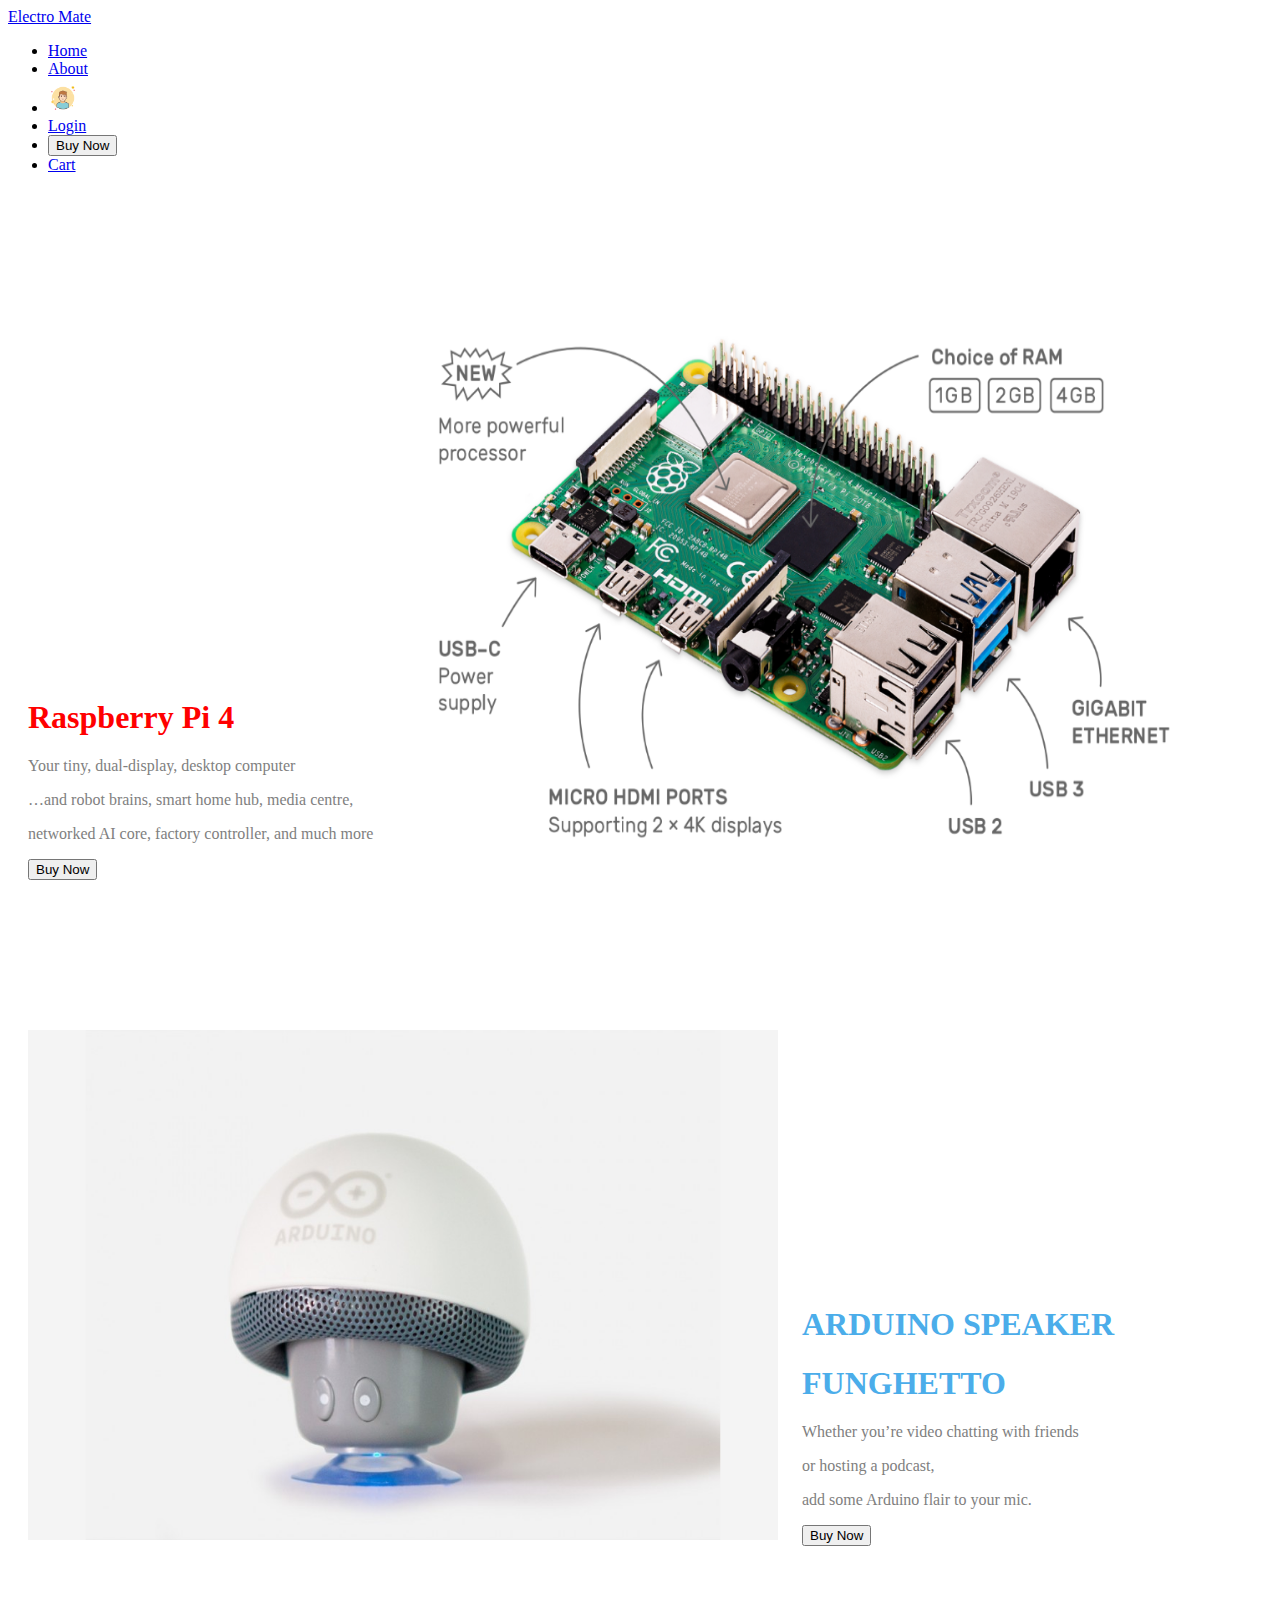
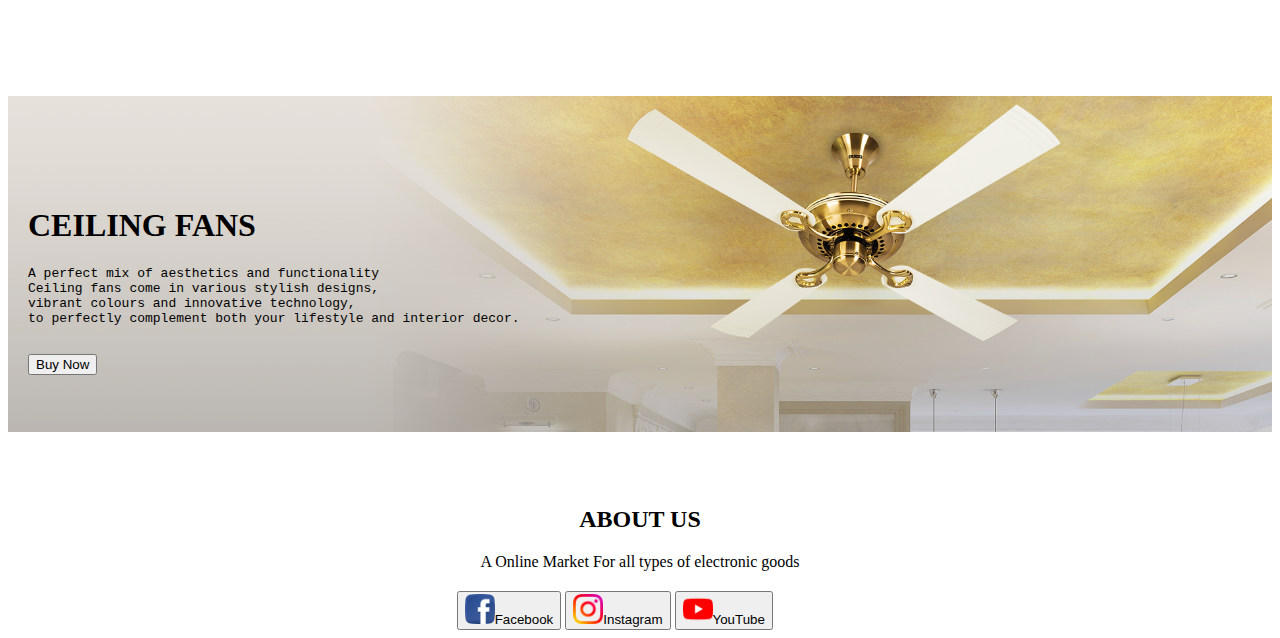
<file: index.html>
<!DOCTYPE html>
<html lang="en" dir="ltr">

<head>
  <meta charset="utf-8">
  <link rel="stylesheet" href="https://stackpath.bootstrapcdn.com/bootstrap/4.5.0/css/bootstrap.min.css" integrity="sha384-9aIt2nRpC12Uk9gS9baDl411NQApFmC26EwAOH8WgZl5MYYxFfc+NcPb1dKGj7Sk" crossorigin="anonymous">
  <link rel="stylesheet" href="style.css">
  <title>Electro Mate</title>
</head>

<body>
  <nav class="navbar sticky-top navbar-expand-lg navbar-dark bg-dark">
    <a class="navbar-brand mb-0 h1" href="index.html">Electro Mate</a>
    <div class="navbar-div ml-auto">
      <ul class="navbar-nav">
        <li class="nav-item active"><a class="nav-link" href="index.html">Home</a></li>
        <li class="nav-item active about-class"><a class="nav-link" href="#bottom">About</a></li>
        <li class="nav-item active"><img src="user.png" height="30" width="30" class="user-img" alt="user img"></li>
        <li class="nav-item active"><a class="nav-link" href="login.html">Login</a></li>
        <li class="nav-item active"><a href="buyNow.html"><button class="btn btn-outline-success" type="button" >Buy Now</button></a></li>
        <li class="nav-item active"><a class="nav-link" href="index.html">Cart</a></li>
      </ul>
  </nav>
  <div class="first-div">
    <div class="raspberry-text-div">
      <h1>Raspberry Pi 4</h1>
      <p class="font-weight-normal">Your tiny, dual-display, desktop computer
      </p>
      <p class="font-weight-normal">
        …and robot brains, smart home hub, media centre,</p>

      <p class="font-weight-normal">
        networked AI core, factory controller, and much more</p>
      <button class="btn btn-outline-success" type="button">Buy Now</button>

    </div>
    <div class="raspberry-img-div">

      <img class="imgRight" src="raspberry-pi.png" alt="raspberry-pi img">
    </div>
  </div>

  <div class="second-div">
    <div class="aurdino_speaker-img-div">
      <img class="imgLeft" src="aurdino_speaker.jpg" alt="aurdino_speaker img">
    </div>
    <div class="aurdino_speaker-text-div">
      <h1>ARDUINO SPEAKER</h1>
      <h1> FUNGHETTO</h1>
      <p class="font-weight-normal">Whether you’re video chatting with friends
      </p>
      <p class="font-weight-normal">
        or hosting a podcast,</p>

      <p class="font-weight-normal">
        add some Arduino flair to your mic.</p>
      <button class="btn btn-outline-success" type="button">Buy Now</button>
    </div>
  </div>
  <div class="third-div">
    <div class="fan-text-div">
      <h1>CEILING FANS</h1>
      <pre class="font-weight-normal">
A perfect mix of aesthetics and functionality
Ceiling fans come in various stylish designs,
vibrant colours and innovative technology,
to perfectly complement both your lifestyle and interior decor.
      </pre>
      <button class="btn btn-outline-success" type="button">Buy Now</button>

    </div>
    <div class="fan-img-div">

      <img class="imgRight1" src="fan.jpg" alt="raspberry-pi img">
    </div>

    <div class="fourth-div" id="bottom">
      <div class="about-sec-div">
        <h2>ABOUT US</h2>
        <p>A Online Market For all types of electronic goods</p>
      </div>
      <div class="btn-group social-link" role="group" aria-label="Basic example">
        <a href="#"><button type="button" class="btn btn-secondary"><img src="facebook.png" height="30" width="30" alt="facebook img">Facebook</button></a>
        <a href="#"><button type="button" class="btn btn-secondary"><img src="instagram.png" height="30" width="30" alt="instagram img">Instagram</button></a>
        <a href="#"><button type="button" class="btn btn-secondary"><img src="youtube.png" height="30" width="30" alt="youtubr img">YouTube</button></a>
      </div>
    </div>

  </div>

</body>

</html>
</file>
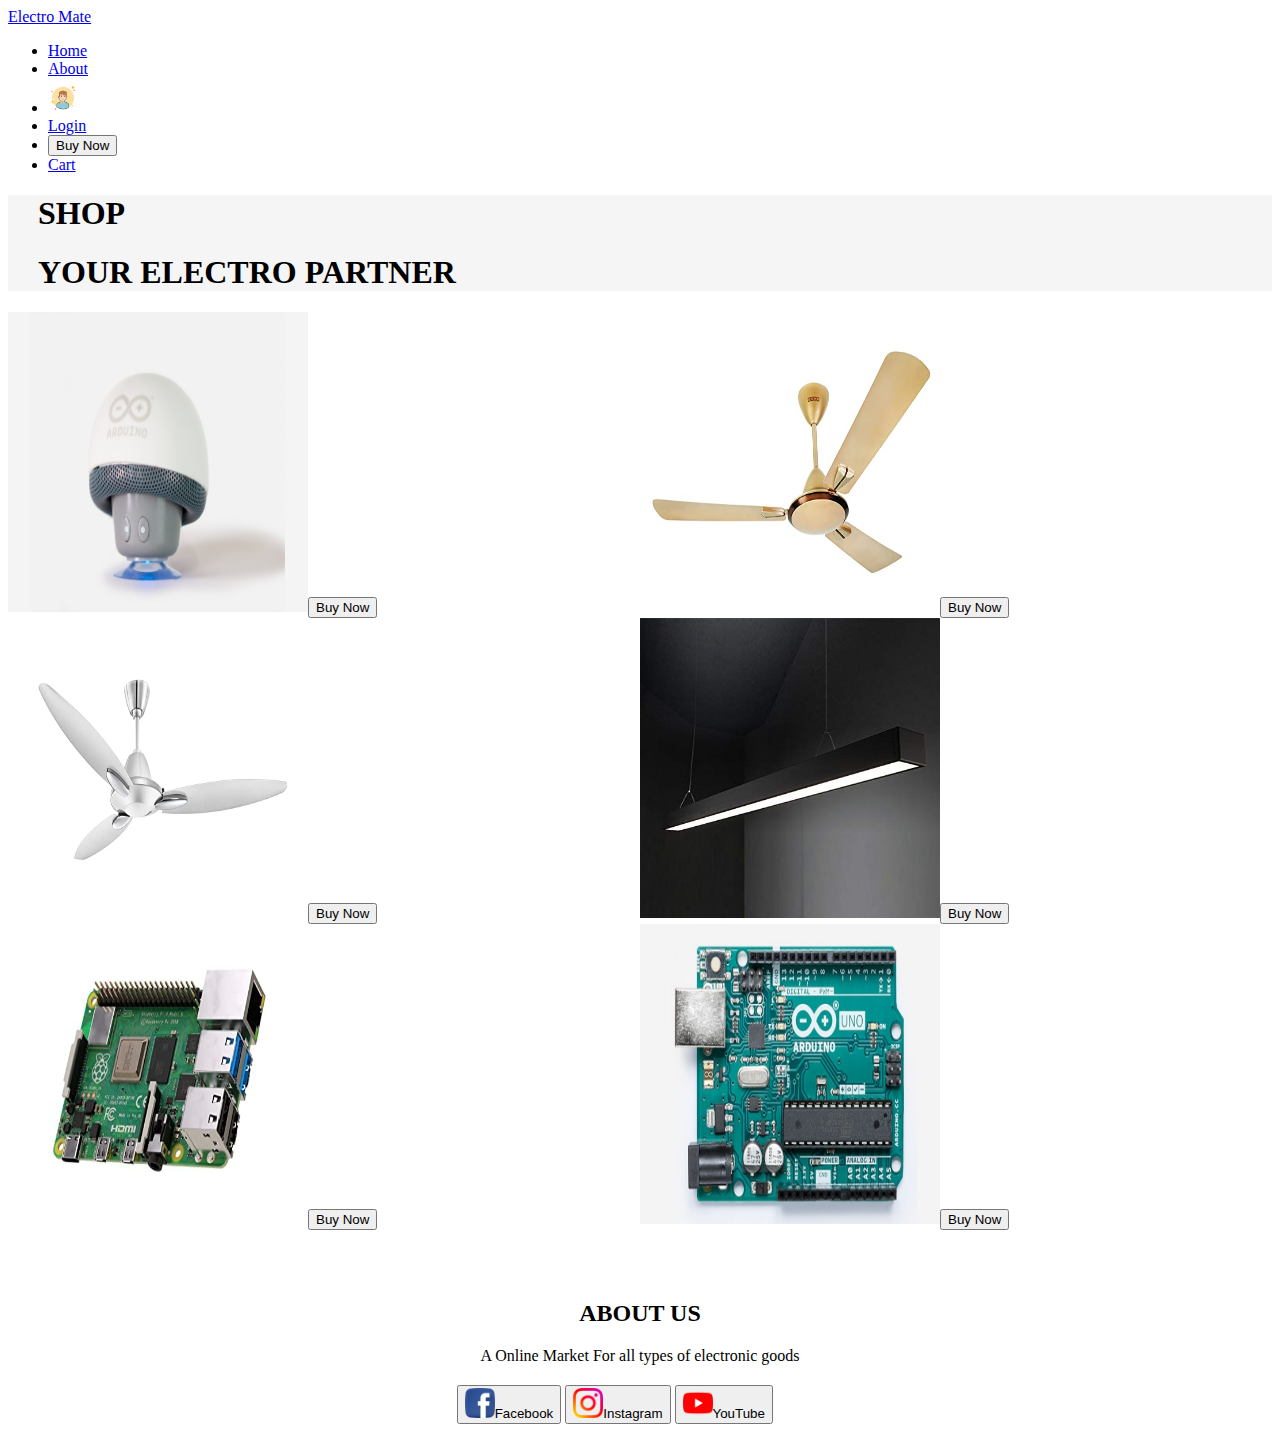
<file: buyNow.html>
<html lang="en" dir="ltr">

<head>
  <meta charset="utf-8">
  <link rel="stylesheet" href="https://stackpath.bootstrapcdn.com/bootstrap/4.5.0/css/bootstrap.min.css" integrity="sha384-9aIt2nRpC12Uk9gS9baDl411NQApFmC26EwAOH8WgZl5MYYxFfc+NcPb1dKGj7Sk" crossorigin="anonymous">
  <title>Electro Mate</title>
  <link rel="stylesheet" href="buyNowStyle.css">
</head>

<body>
  <nav class="navbar sticky-top navbar-expand-lg navbar-dark bg-dark">
    <a class="navbar-brand mb-0 h1" href="index.html">Electro Mate</a>
    <div class="navbar-div ml-auto">
      <ul class="navbar-nav">
        <li class="nav-item active"><a class="nav-link" href="index.html">Home</a></li>
        <li class="nav-item active about-class"><a class="nav-link" href="#bottom">About</a></li>
        <li class="nav-item active"><img src="user.png" height="30" width="30" class="user-img" alt="user img"></li>
        <li class="nav-item active"><a class="nav-link" href="login.html">Login</a></li>
        <li class="nav-item active"><button class="btn btn-outline-success" type="button">Buy Now</button></li>
        <li class="nav-item active"><a class="nav-link" href="index.html">Cart</a></li>
      </ul>
  </nav>
  <div class="first-div">
    <h1>SHOP</h1>
    <h1>YOUR ELECTRO PARTNER</h1>
  </div>


    <div class="grid-container">
    <div class="grid-item"><img src="aurdino_speaker.jpg" alt=""><button class="btn btn-outline-success" type="button">Buy Now</button></div>
    <div class="grid-item"><img src="fan1.jpg" alt=""><button class="btn btn-outline-success" type="button">Buy Now</button></div>
    <div class="grid-item"><img src="fan2.jpg" alt=""><button class="btn btn-outline-success" type="button">Buy Now</button></div>
    <div class="grid-item"><img src="tubelight.jpg" alt=""><button class="btn btn-outline-success" type="button">Buy Now</button></div>
    <div class="grid-item"><img src="raspberry.jpg" alt=""><button class="btn btn-outline-success" type="button">Buy Now</button></div>
    <div class="grid-item"><img src="aurdino.jpg" alt=""><button class="btn btn-outline-success" type="button">Buy Now</button></div>

  </div>
  <div class="fourth-div" id="bottom">
    <div class="about-sec-div">
      <h2>ABOUT US</h2>
      <p>A Online Market For all types of electronic goods</p>
    </div>
    <div class="btn-group social-link" role="group" aria-label="Basic example">
      <a href="#"><button type="button" class="btn btn-secondary"><img src="facebook.png" height="30" width="30" alt="facebook img">Facebook</button></a>
      <a href="#"><button type="button" class="btn btn-secondary"><img src="instagram.png" height="30" width="30" alt="instagram img">Instagram</button></a>
      <a href="#"><button type="button" class="btn btn-secondary"><img src="youtube.png" height="30" width="30" alt="youtubr img">YouTube</button></a>
    </div>
  </div>

</body>

</html>
</file>
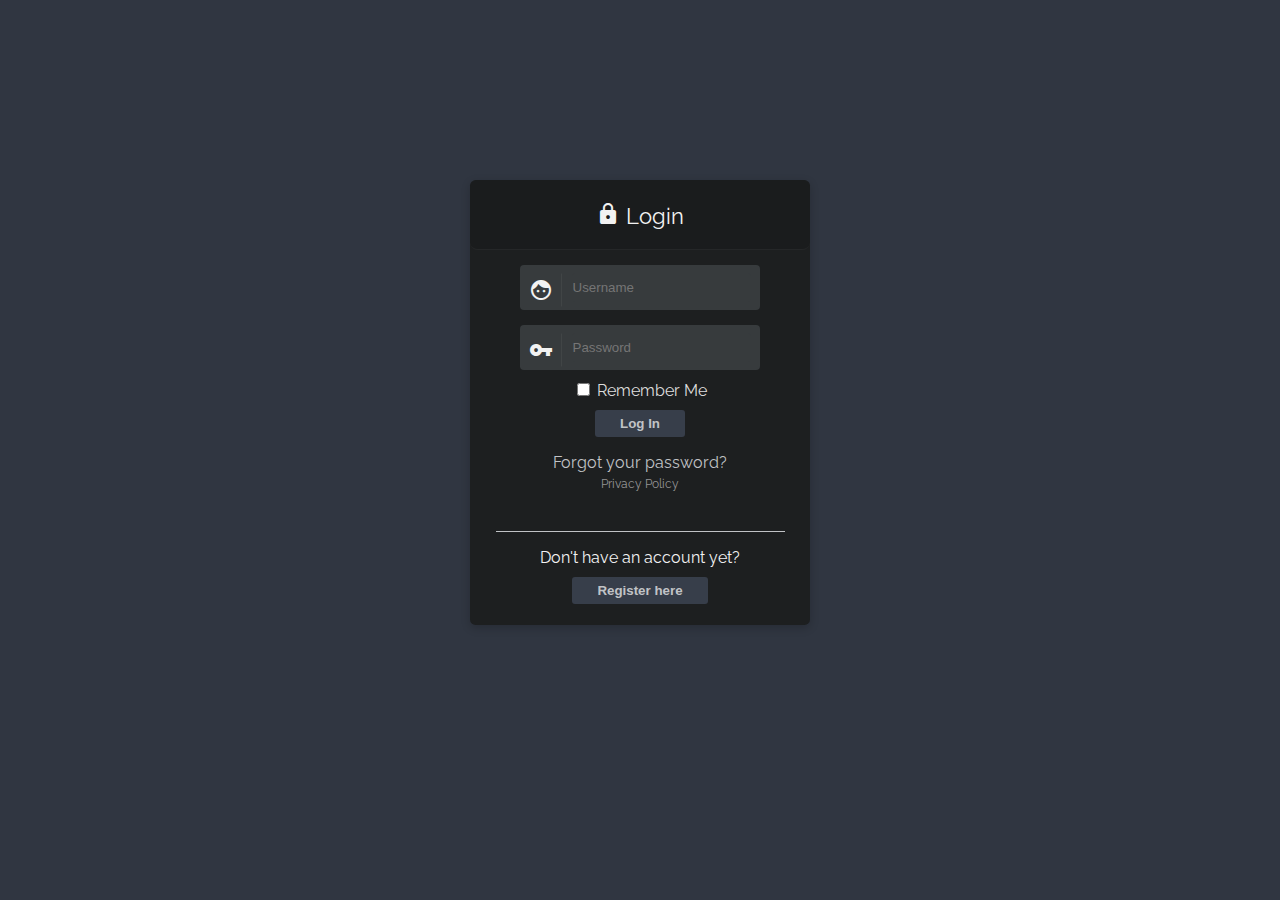
<file: login.html>
<html>

<head>
    <meta charset="UTF-8">
    <title>Login</title>
    <meta name="description" content="Login - Register Template">
    <meta name="viewport" content="width=device-width, initial-scale=1.0">
    <link rel="stylesheet" href="main.css">
    <link href="https://fonts.googleapis.com/icon?family=Material+Icons" rel="stylesheet">
    <style>
        body {
            background-color: #303641;
        }
    </style>
</head>

<body>
    <div id="container-login">
        <div id="title">
            <i class="material-icons lock">lock</i> Login
        </div>

        <form>
            <div class="input">
                <div class="input-addon">
                    <i class="material-icons">face</i>
                </div>
                <input id="username" placeholder="Username" type="text" required class="validate" autocomplete="off">
            </div>

            <div class="clearfix"></div>

            <div class="input">
                <div class="input-addon">
                    <i class="material-icons">vpn_key</i>
                </div>
                <input id="password" placeholder="Password" type="password" required class="validate" autocomplete="off">
            </div>

            <div class="remember-me">
                <input type="checkbox">
                <span style="color: #DDD">Remember Me</span>
            </div>

            <input type="submit" value="Log In" />
        </form>

        <div class="forgot-password">
            <a href="#">Forgot your password?</a>
        </div>
        <div class="privacy">
            <a href="#">Privacy Policy</a>
        </div>

        <div class="register">
            Don't have an account yet?
            <a href="register.html"><button id="register-link">Register here</button></a>
        </div>
    </div>
</body>

</html>
</file>
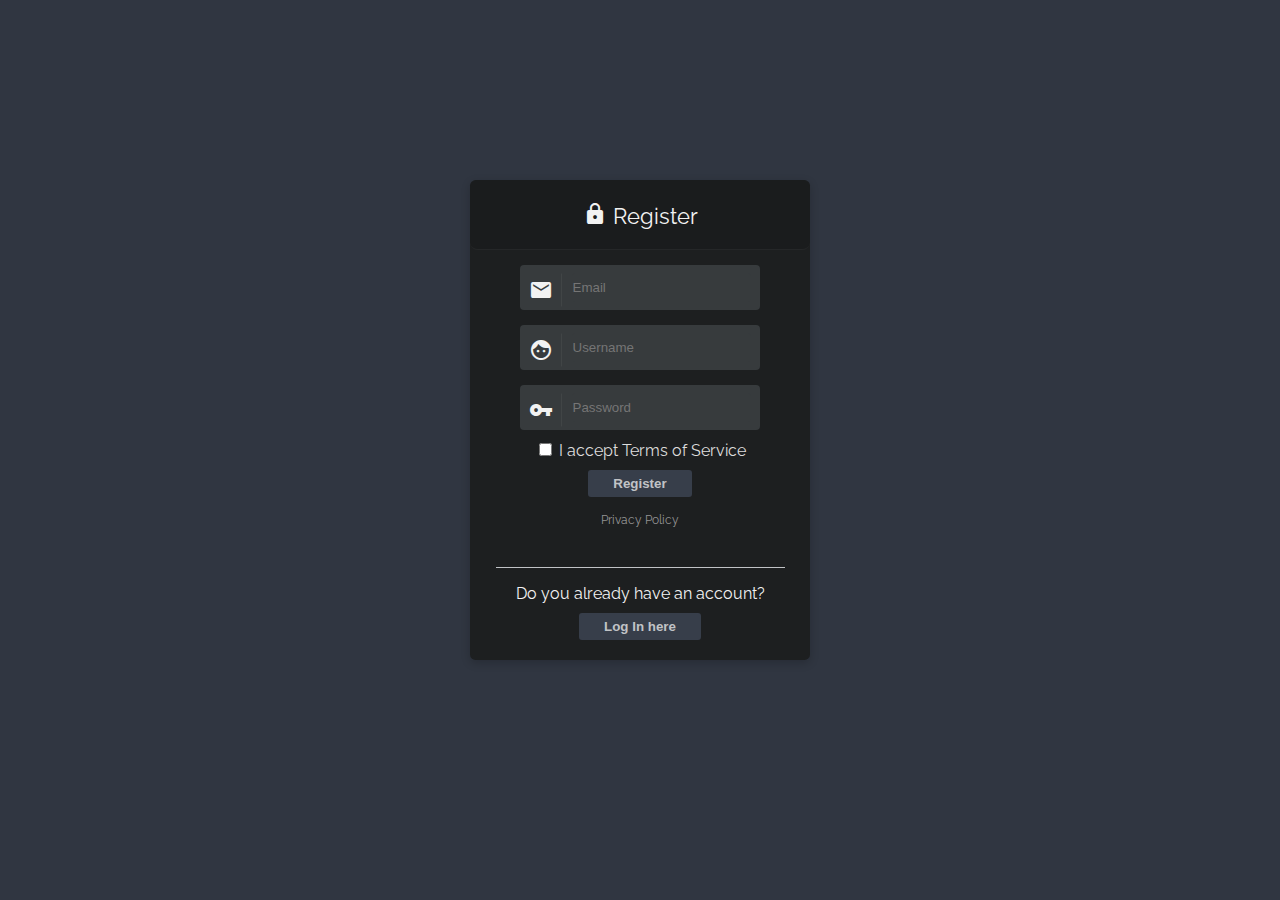
<file: register.html>
<html>

<head>
    <meta charset="UTF-8">
    <title>Register</title>
    <meta name="description" content="Login - Register Template">
    <meta name="author" content="Lorenzo Angelino aka MrLolok">
    <meta name="viewport" content="width=device-width, initial-scale=1.0">
    <link rel="stylesheet" href="main.css">
    <link href="https://fonts.googleapis.com/icon?family=Material+Icons" rel="stylesheet">
    <style>
        body {
            background-color: #303641;
        }
    </style>
</head>

<body>
    <div id="container-register">
        <div id="title">
            <i class="material-icons lock">lock</i> Register
        </div>

        <form>
            <div class="input">
                <div class="input-addon">
                    <i class="material-icons">email</i>
                </div>
                <input id="email" placeholder="Email" type="email" required class="validate" autocomplete="off">
            </div>

            <div class="clearfix"></div>

            <div class="input">
                <div class="input-addon">
                    <i class="material-icons">face</i>
                </div>
                <input id="username" placeholder="Username" type="text" required class="validate" autocomplete="off">
            </div>

            <div class="clearfix"></div>

            <div class="input">
                <div class="input-addon">
                    <i class="material-icons">vpn_key</i>
                </div>
                <input id="password" placeholder="Password" type="password" required class="validate" autocomplete="off">
            </div>

            <div class="remember-me">
                <input type="checkbox">
                <span style="color: #DDD">I accept Terms of Service</span>
            </div>

            <input type="submit" value="Register" />
        </form>

        <div class="privacy">
            <a href="#">Privacy Policy</a>
        </div>

        <div class="register">
            Do you already have an account?
            <a href="#"><button id="register-link">Log In here</button></a>
        </div>
    </div>
</body>

</html>
</file>
<file: style.css>
.first-div {
  background-color: #fff;
  margin-top: 150px;
}

.second-div {
  background-color: #fff;
  margin-top: 150px;
}

.third-div {
  margin-top: 150px;
}

.user-img {
  margin-top: 5px;
}

.about-class {
  padding-right: 20px;
}

.imgRight {
  height: 550px;
  width: 850px;
}

.raspberry-text-div {
  display: inline-block;
  margin-left: 20px;
}

.raspberry-text-div h1 {
  color: red;
}

.raspberry-text-div p {
  color: grey;
}

.raspberry-img-div {
  display: inline-block;
}

.imgLeft {
  height: 510px;
  width: 750px;
}

.aurdino_speaker-text-div {
  display: inline-block;
}

.aurdino_speaker-text-div h1 {
  color: #4BADEA;
}

.aurdino_speaker-text-div p {
  color: grey;
}

.aurdino_speaker-img-div {
  display: inline-block;
  margin-left: 20px;
  margin-right: 20px;
}

.about-p-div {
  display: inline-block;
}

.contact-p-div {
  display: inline-block;
}

.imgRight1 {
  width: 100%;
}

.fan-text-div {
  position: absolute;
  padding-top: 90px;
  padding-left: 20px;
}

.fan-text-div h1 {
  color: black;
}

.fan-text-div p {
  color: grey;
}

.about-sec-div {
  text-align: center;
  margin-top: 70px;
}

.social-link {
  margin-top: 20px;
  margin-left: 35.5%;
}
</file>
<file: buyNowStyle.css>
.first-div{
  background-color: #F5F5F5;
}
.first-div h1{
  margin-left: 30px;
}
.user-img {
  margin-top: 5px;
}
.grid-container img{
  height: 300px;
  width: 300px;
}
.grid-container{
  display: grid;
  grid-template-columns: auto auto;
}

.about-sec-div {
  text-align: center;
  margin-top: 70px;
}

.social-link {
  margin-top: 20px;
  margin-left: 35.5%;
}
</file>
<file: main.css>
@import url('https://fonts.googleapis.com/css?family=Raleway');
body {
    margin: 0;
    padding: 0;
    font-family: 'Raleway', sans-serif;
    color: #F2F2F2;
}

#container-login {
    background-color: #1D1F20;
    position: relative;
    top: 20%;
    margin: auto;
    width: 340px;
    height: 445px;
    border-radius: 0.35em;
    box-shadow: 0 3px 10px 0 rgba(0, 0, 0, 0.2);
    text-align: center;
}

#container-register {
    background-color: #1D1F20;
    position: relative;
    top: 20%;
    margin: auto;
    width: 340px;
    height: 480px;
    border-radius: 0.35em;
    box-shadow: 0 3px 10px 0 rgba(0, 0, 0, 0.2);
    text-align: center;
}

#title {
    position: relative;
    background-color: #1A1C1D;
    width: 100%;
    padding: 20px 0px;
    border-radius: 0.35em;
    font-size: 22px;
    border-bottom: 1px solid rgba(255, 255, 255, 0.05);
}

.lock {
	position: relative;
	top: 2px;
}

.input {
    margin: auto;
    width: 240px;
    border-radius: 4px;
    background-color: #373b3d;
    padding: 8px 0px;
    margin-top: 15px;
}

.input-addon {
    float: left;
    background-color: #373b3d;
    border: 1px solid #373b3d;
    padding: 4px 8px;
    border-right: 1px solid rgba(255, 255, 255, 0.05);
}

input[type=checkbox] {
    cursor: pointer;
}

input[type=text] {
    color: #949494;
    margin: 0;
    background-color: #373b3d;
    border: 1px solid #373b3d;
    padding: 6px 0px;
    border-radius: 3px;
}

input[type=text]:focus {
    border: 1px solid #373b3d;
}

input[type=password] {
    color: #949494;
    margin: 0;
    background-color: #373b3d;
    border: 1px solid #373b3d;
    padding: 6px 0px;
    border-radius: 3px;
}

input[type=password]:focus {
    border: 1px solid #373b3d;
}

input[type=email] {
    color: #949494;
    margin: 0;
    background-color: #373b3d;
    border: 1px solid #373b3d;
    padding: 6px 0px;
    border-radius: 3px;
}

input[type=email]:focus {
    border: 1px solid #373b3d;
}

.forgot-password {
    position: relative;
    bottom: 0%;
}

.forgot-password a:link {
    color: #C1C3C6;
    text-decoration: none;
}

.forgot-password a:visited {
    color: #C1C3C6;
    text-decoration: none;
}

.forgot-password a:hover {
    color: #FFF;
    transition: color 1s;
}

.privacy {
    margin-top: 5px;
    position: relative;
    font-size: 12px;
    bottom: 0%;
}

.privacy a:link {
    color: #949494;
    text-decoration: none;
}

.privacy a:visited {
    color: #949494;
    text-decoration: none;
}

.privacy a:hover {
    color: #C1C3C6;
    transition: color 1s;
}

*:focus {
    outline: none;
}

.remember-me {
    margin: 10px 0;
}

input[type=submit] {
    padding: 6px 25px;
    background: #373E4A;
    color: #C1C3C6;
    font-weight: bold;
    border: 0 none;
    cursor: pointer;
    border-radius: 3px;
}

.register {
    margin: auto;
    padding: 16px 0;
    text-align: center;
    margin-top: 40px;
    width: 85%;
    border-top: 1px solid #C1C3C6;
}

.clearfix {
    clear: both;
}

#register-link {
    margin-top: 10px;
    padding: 6px 25px;
    background: #373E4A;
    color: #C1C3C6;
    font-weight: bold;
    border: 0 none;
    cursor: pointer;
    border-radius: 3px;
}
</file>
